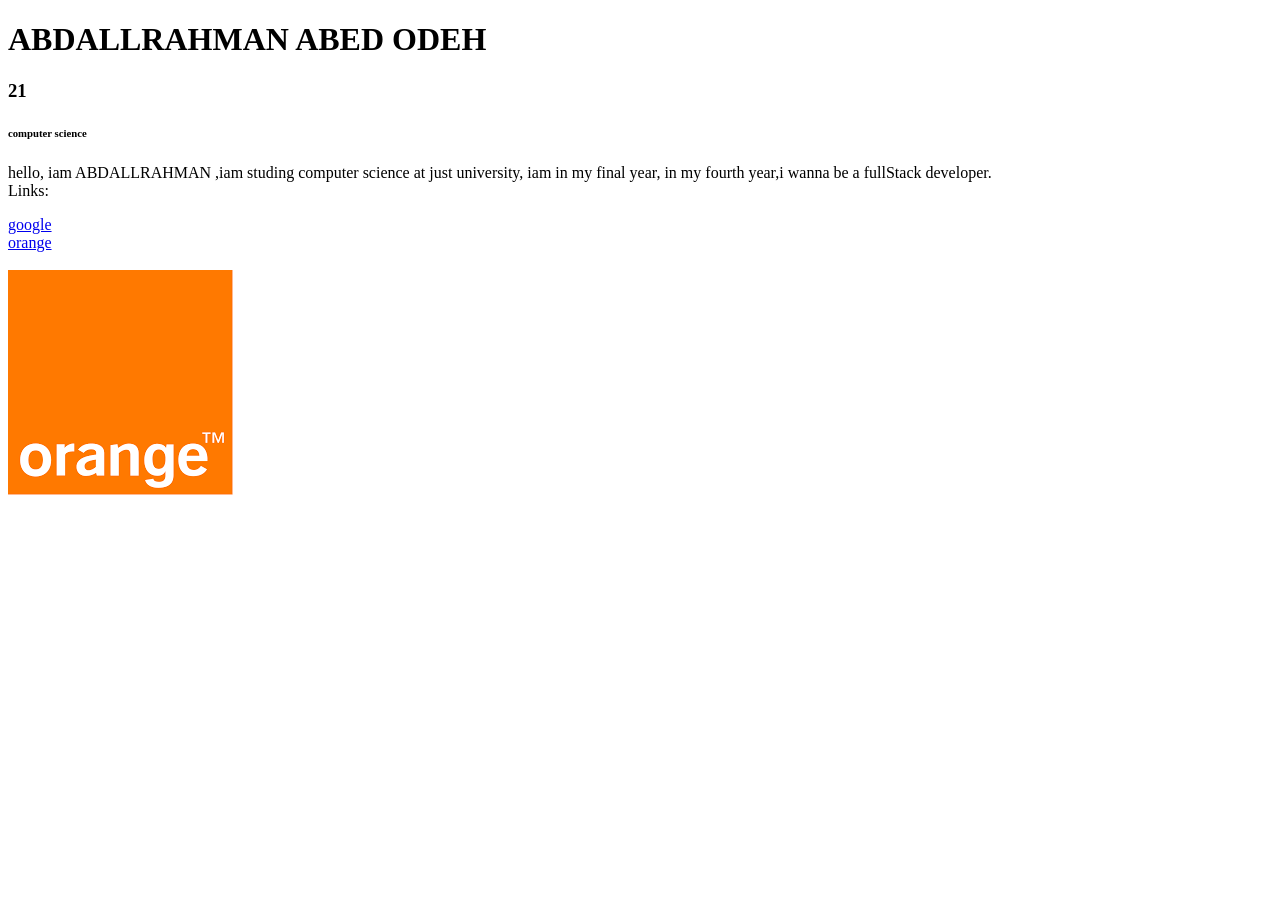
<file: html/tasks/task1/index.html>
<!DOCTYPE html>
<html lang="en">
<head>
    <meta charset="UTF-8">
    <meta name="viewport" content="width=device-width, initial-scale=1.0">
    <title>Document</title>
</head>
<body>
    <h1>
        ABDALLRAHMAN ABED ODEH
    </h1>
    <h3>
        21 
    </h3>
    <h6>
        computer science
    </h6>
    <p>
        hello, iam ABDALLRAHMAN ,iam studing computer science at just university, iam in my final year,
        in my fourth year,i wanna be a fullStack developer.
        <br>
        Links:
    </p>
    <a href="https://www.google.com/" title="tap here to go to google" target="_blank">google</a>
    <br>
    <a href="https://orange.jo/en" title="tap here to go to orange" target="_blank">orange</a>
    <br><br>
    <img src="orange.png" alt="orange photo">


</body>
</html>
</file>
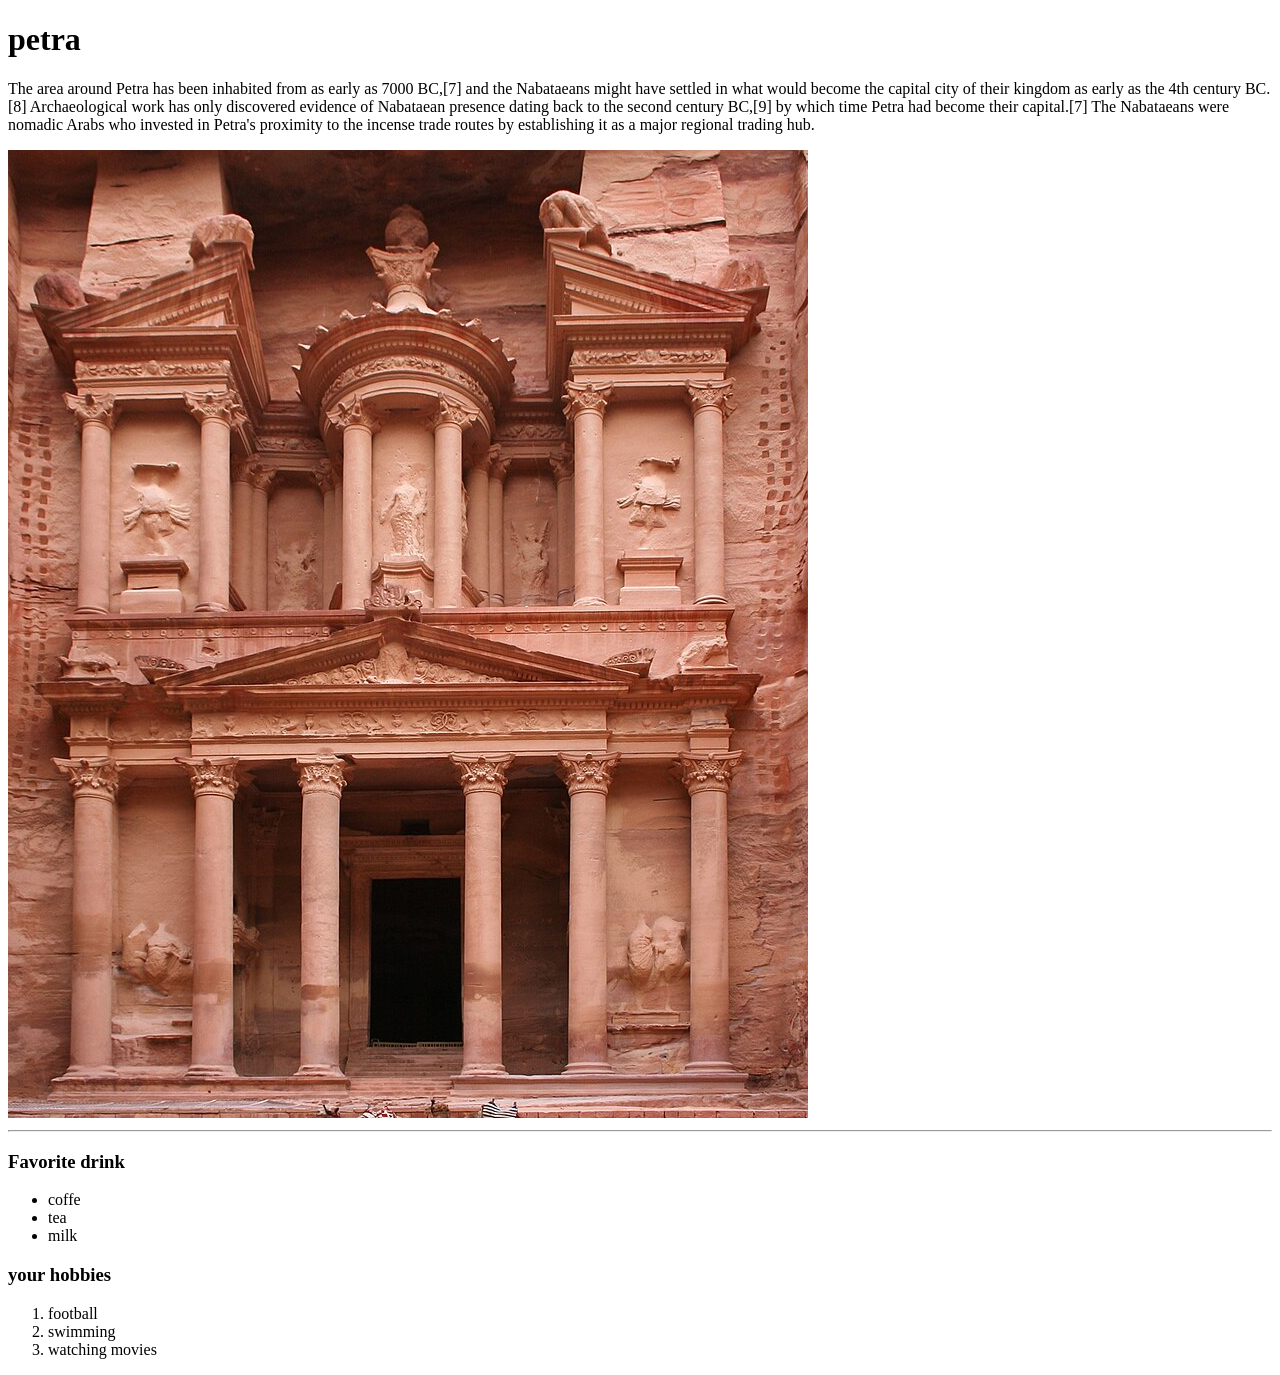
<file: html/tasks/task2/index.html>
<!DOCTYPE html>
<html lang="en">
<head>
    <meta charset="UTF-8">
    <meta name="viewport" content="width=device-width, initial-scale=1.0">
    <title>petra</title>
</head>
<body>
    <h1>
        petra
    </h1>
    <p>
        The area around Petra has been inhabited from as early as 7000 BC,[7] and the Nabataeans might have settled in what would become the capital city of their kingdom as early as the 4th century BC.[8] Archaeological work has only discovered evidence of Nabataean presence dating back to the second century BC,[9] by which time Petra had become their capital.[7] The Nabataeans were nomadic Arabs who invested in Petra's proximity to the incense trade routes by establishing it as a major regional trading hub.
    </p>
    <img src="petra.jpeg" alt="petra photo">
    <hr>
    <h3>
        Favorite drink
    </h3>
    <ul>
        <li>
            coffe
        </li>
        <li>
            tea
        </li>
        <li>
            milk
        </li>
    </ul>
    <h3>
        your hobbies
    </h3>
    <ol>
        <li>
            football
        </li>
        <li>
            swimming
        </li>
        <li>
            watching movies
        </li>
    </ol>
</body>
</html>
</file>
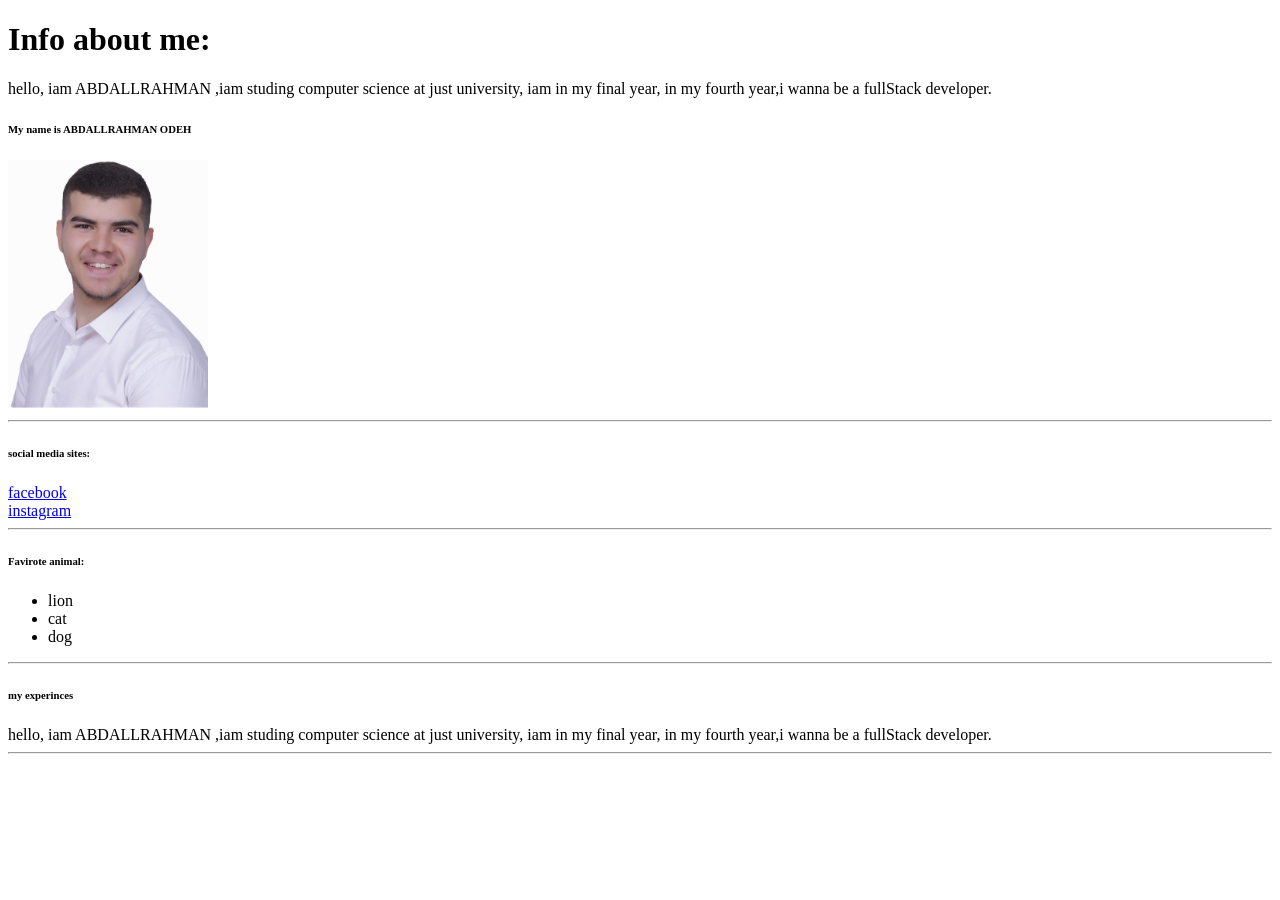
<file: html/tasks/task3/index.html>
<!DOCTYPE html>
<html lang="en">
<head>
    <meta charset="UTF-8">
    <meta name="viewport" content="width=device-width, initial-scale=1.0">
    <title>Document</title>
</head>
<body>
    <h1>
        Info about me:
    </h1>
    <p>
    hello, iam ABDALLRAHMAN ,iam studing computer science at just university, iam in my final year,
        in my fourth year,i wanna be a fullStack developer.
    </p>
    <h6>
        My name is ABDALLRAHMAN ODEH
    </h6>
    <img src="me.jpg" alt="vector stack" width="200px"><br>
    <hr>
    <h6>
        social media sites:
    </h6>
    <a href="https://www.facebook.com/" target="_blank" title="click to go to facebook">facebook</a><br>
    <a href="https://www.instagram.com/" target="_blank" title="click to go to instagram">instagram</a>
    <br>
    <hr>
    <h6>
        Favirote animal:
    </h6>
    <ul>
        <li>
            lion
        </li>
        <li>
            cat
        </li>
        <li>
            dog
        </li>
    </ul>
    <hr>
    <h6>
        my experinces
    </h6>
    hello, iam ABDALLRAHMAN ,iam studing computer science at just university, iam in my final year,
        in my fourth year,i wanna be a fullStack developer.
    <hr>
</body>
</html>
</file>
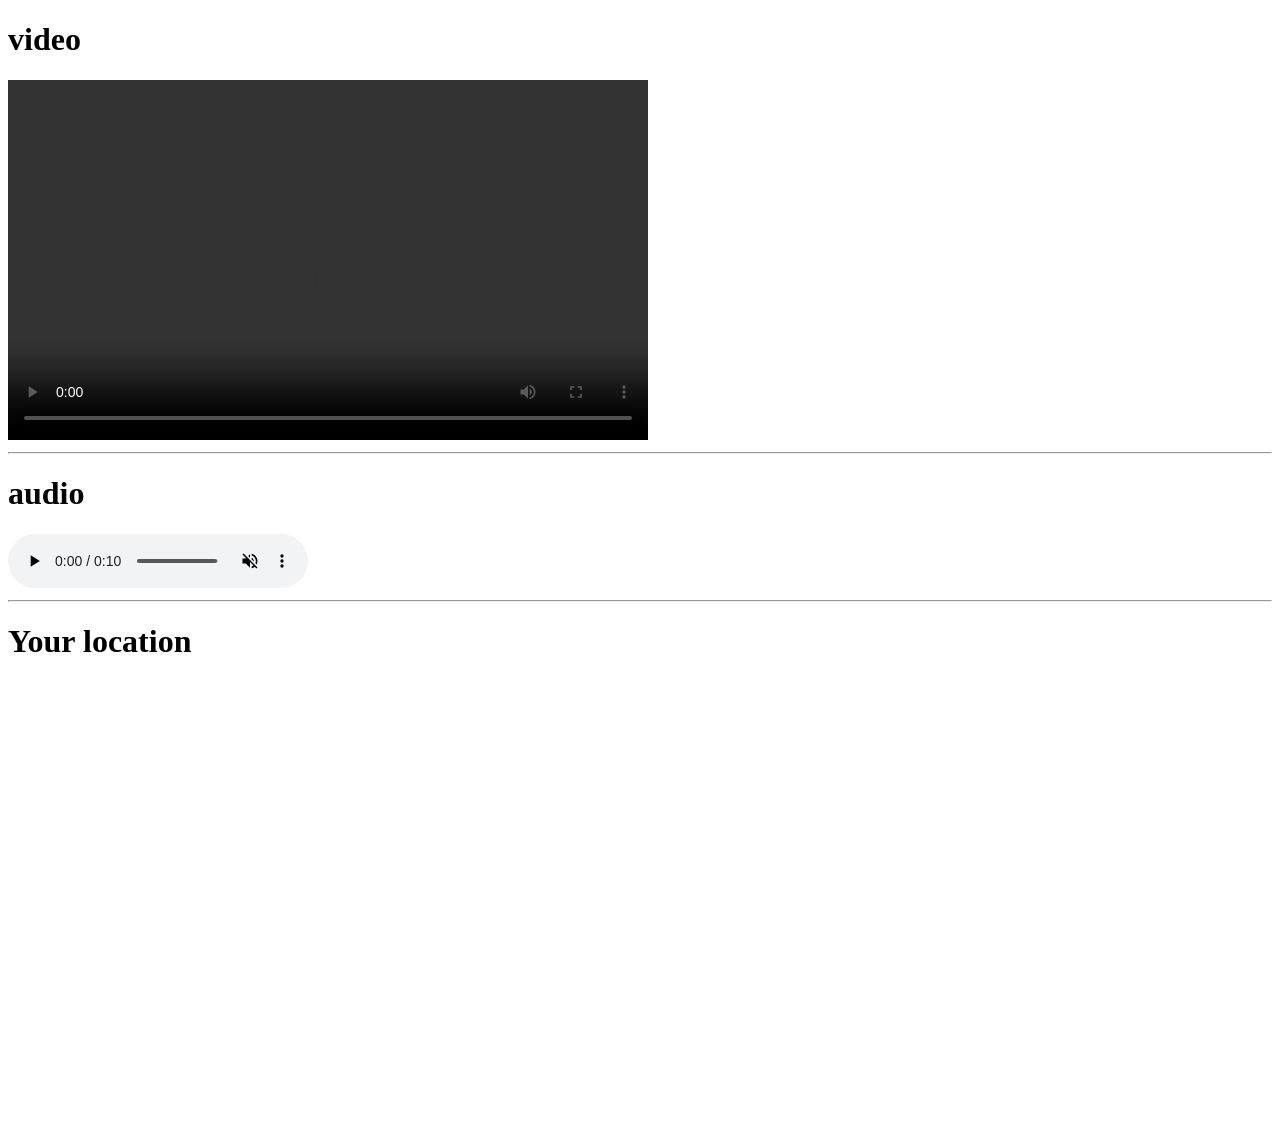
<file: html/tasks/task5/index.html>
<!DOCTYPE html>
<html lang="en">
<head>
    <meta charset="UTF-8">
    <meta name="viewport" content="width=device-width, initial-scale=1.0">
    <title>Document</title>
</head>
<body>
    <h1>
        video
    </h1>
    <video width="640" height="360" controls >
    <source src="video.mp4" type="video/mp4">
    </video>

    <br>
    <hr>
    <h1>
        audio
    </h1>
    <audio controls muted>          ​
    <source src="audio.mp3" type="audio/mp3">​
    </audio>
    <br>
    <hr>
    
    
    <h1>
    Your location
    </h1>

    <iframe src="https://www.google.com/maps/embed?pb=!1m14!1m12!1m3!1d13538.666095391764!2d35.8170869!3d31.969942449999998!2m3!1f0!2f0!3f0!3m2!1i1024!2i768!4f13.1!5e0!3m2!1sen!2sjo!4v1698152950593!5m2!1sen!2sjo" width="600" height="450" style="border:0;" allowfullscreen="" loading="lazy" referrerpolicy="no-referrer-when-downgrade"></iframe>
    </body>
</html>
</file>
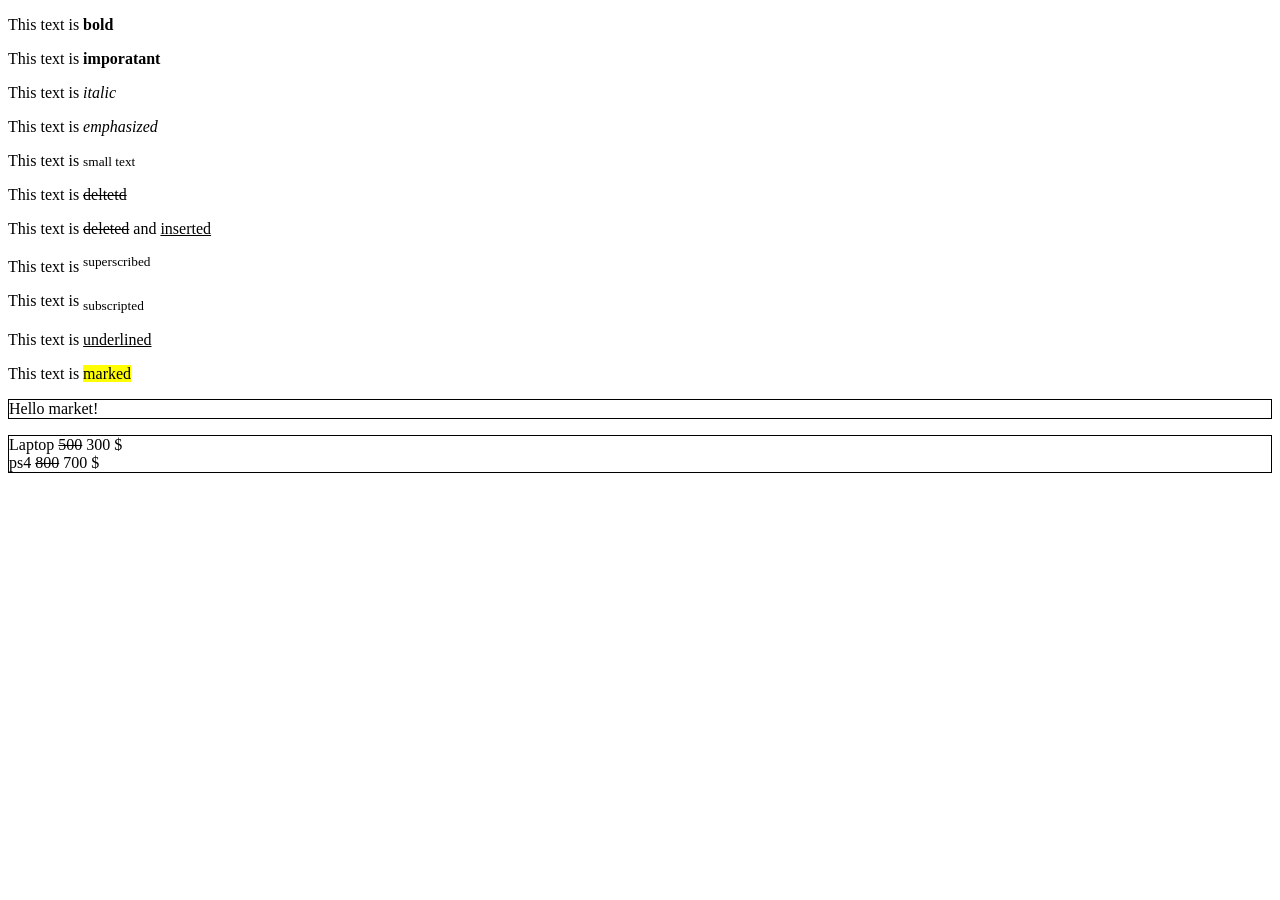
<file: html/tasks/task6/index.html>
<!DOCTYPE html>
<html lang="en">
<head>
    <meta charset="UTF-8">
    <meta name="viewport" content="width=device-width, initial-scale=1.0">
    <title>Document</title>
</head>
<body>
    <p>
        This text is <b>bold</b>
    </p>
    <p>
        This text is <strong>imporatant</strong>
    </p>
    <p>
        This text is <i>italic</i>
    </p>
    <p>
        This text is <em>emphasized</em>
    </p>
    <p>
        This text is <small>small text</small>
    </p>
    <p>
        This text is <del>deltetd</del>
    </p>
    <p>
        This text is <del>deleted</del> and <ins>inserted</ins>
    </p>
    <p>
        This text is <sup>superscribed</sup>
    </p>
    <p>
        This text is <sub>subscripted</sub>
    </p>
    <p>
        This text is <ins>underlined</ins>
    </p>
    <p>
        This text is <mark>marked</mark>
    </p>
    <p style="border:1px solid black">
        Hello market!
    </p>
    <p style="border:1px solid black">
        Laptop <del>500</del>  300 $ <br>
        ps4 <del>800</del> 700 $ <br>
    </p>
</body>
</html>
</file>
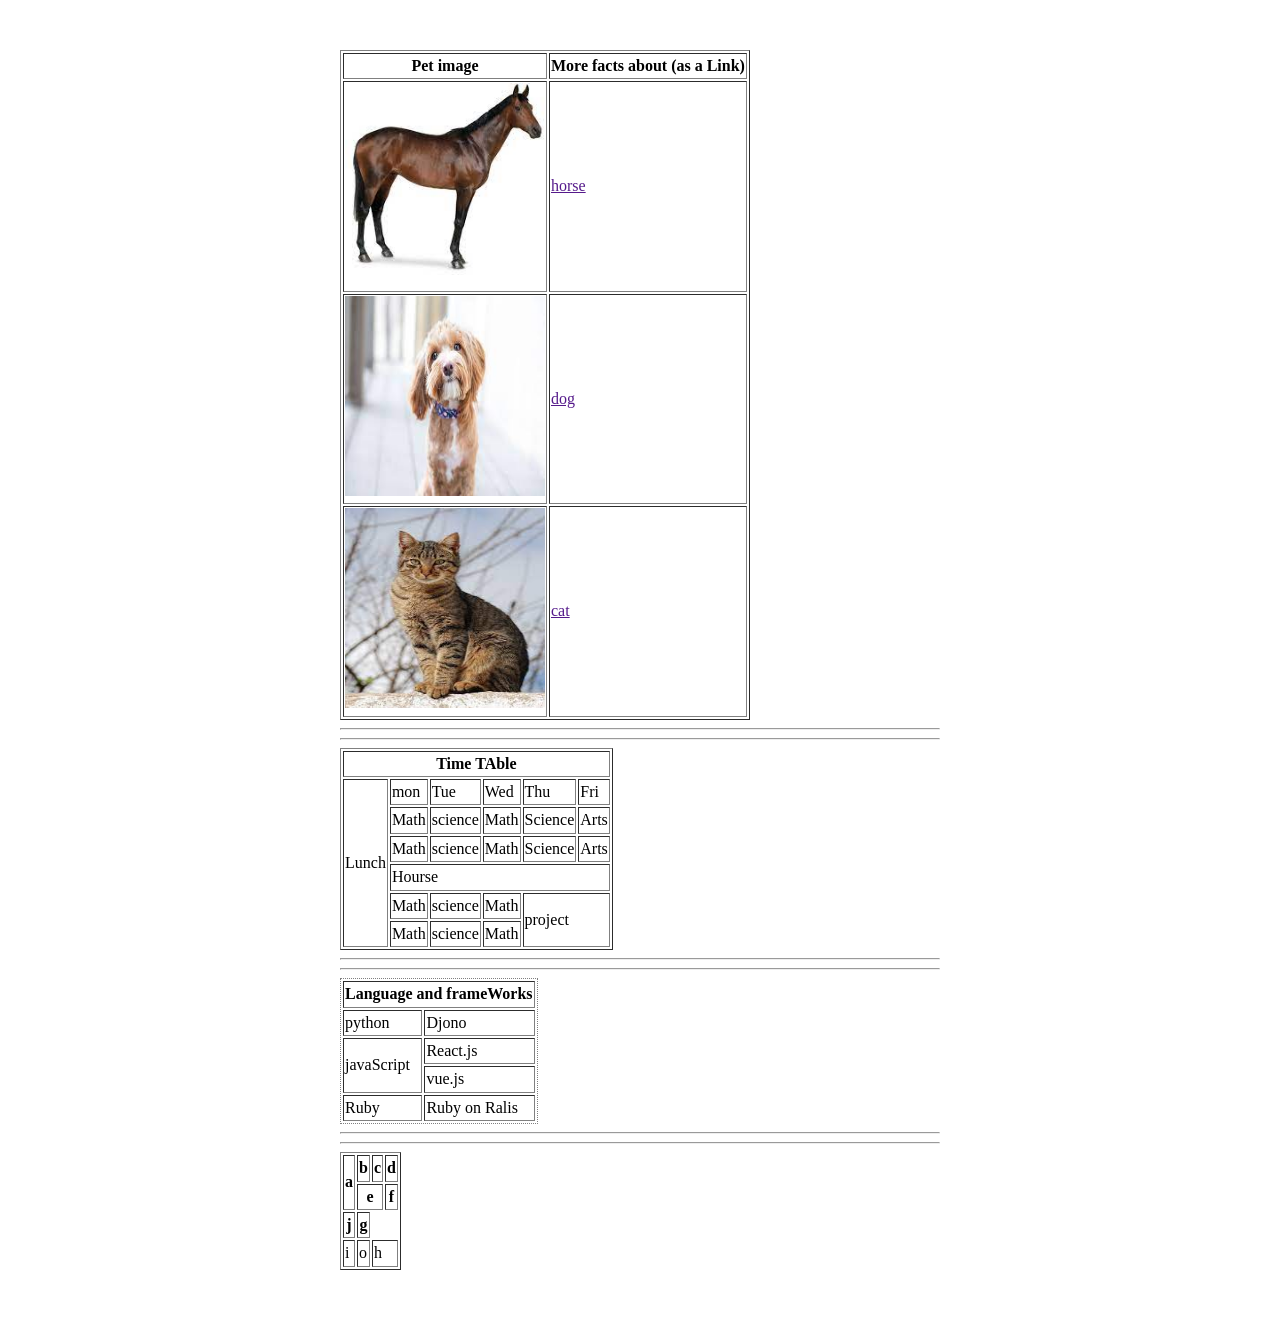
<file: html/tasks/task7/index.html>
<!DOCTYPE html>
<html>
<head>
  <title>Time Table</title>
  <style>
        body{
            margin:auto;
            max-width: 600px;
            line-height: 1.4;
            margin-top: 50px;
            margin-bottom: 50px;
        }
        img{
            width:200px;
            height: 200px;
        }
    </style>
</head>
<body>
<table border="1">
<thead>
  <tr>
    <th>Pet image</th>
    <th>More facts about (as a Link)</th>
  </tr>
</thead>
<tbody>
  <tr>
    <td><img src="horse.jpeg" alt="horse"></td>
    <td><a href="">horse</a></td>
  </tr>
  <tr>
    <td><img src="dog.jpeg" alt="dog"></td>
    <td><a href="">dog</a></td>
  </tr>
  <tr>
    <td><img src="cat.jpeg" alt="cat"></td>
    <td><a href="">cat</a></td>
  </tr>
</tbody>
</table>
<hr>
<hr>
<table border="1">
<thead>
  <tr>
    <th colspan="6">Time TAble</th>
  </tr>
</thead>
<tbody>
  <tr>
    <td rowspan="6"> Lunch</td>
    <td>mon</td>
    <td>Tue</td>
    <td>Wed</td>
    <td>Thu</td>
    <td>Fri</td>
  </tr>
  <tr>
    <td>Math</td>
    <td>science</td>
    <td>Math</td>
    <td>Science</td>
    <td>Arts</td>
  </tr>
  <tr>
    <td>Math</td>
    <td>science</td>
    <td>Math</td>
    <td>Science</td>
    <td>Arts</td>
  </tr>
  <tr>
    <td colspan="5">Hourse</td>
  </tr>
  <tr>
    <td>Math</td>
    <td>science</td>
    <td>Math</td>
    <td colspan="2" rowspan="2">project</td>
  </tr>
  <tr>
    <td>Math</td>
    <td>science</td>
    <td>Math</td>
  </tr>
</tbody>
</table>
<hr>
<hr>
<table border="1" style="border-style: dotted;">
<thead>
  <tr>
    <th colspan="2">Language and frameWorks</th>
  </tr>
</thead>
<tbody>
  <tr>
    <td>python</td>
    <td>Djono</td>
  </tr>
  <tr>
    <td rowspan="2">javaScript</td>
    <td>React.js</td>
  </tr>
  <tr>
    <td>vue.js</td>
  </tr>
  <tr>
    <td>Ruby</td>
    <td>Ruby on Ralis</td>
  </tr>
</tbody>
</table>
<hr>
<hr>

<table border="1">
<thead>
  <tr>
    <th rowspan="2">a</th>
    <th>b</th>
    <th>c</th>
    <th>d</th>
  </tr>
  <tr>
    <th colspan="2" rowspan="2">e</th>
    <th>f</th>
  </tr>
</thead>
<tbody>
  <tr>
    <th>j</th>
    <th>g</th>
  </tr>
  <tr>
    <td>i</td>
    <td>o</td>
    <td colspan="2">h</td>
  </tr>
</tbody>
</table>
</body>
</html>
</file>
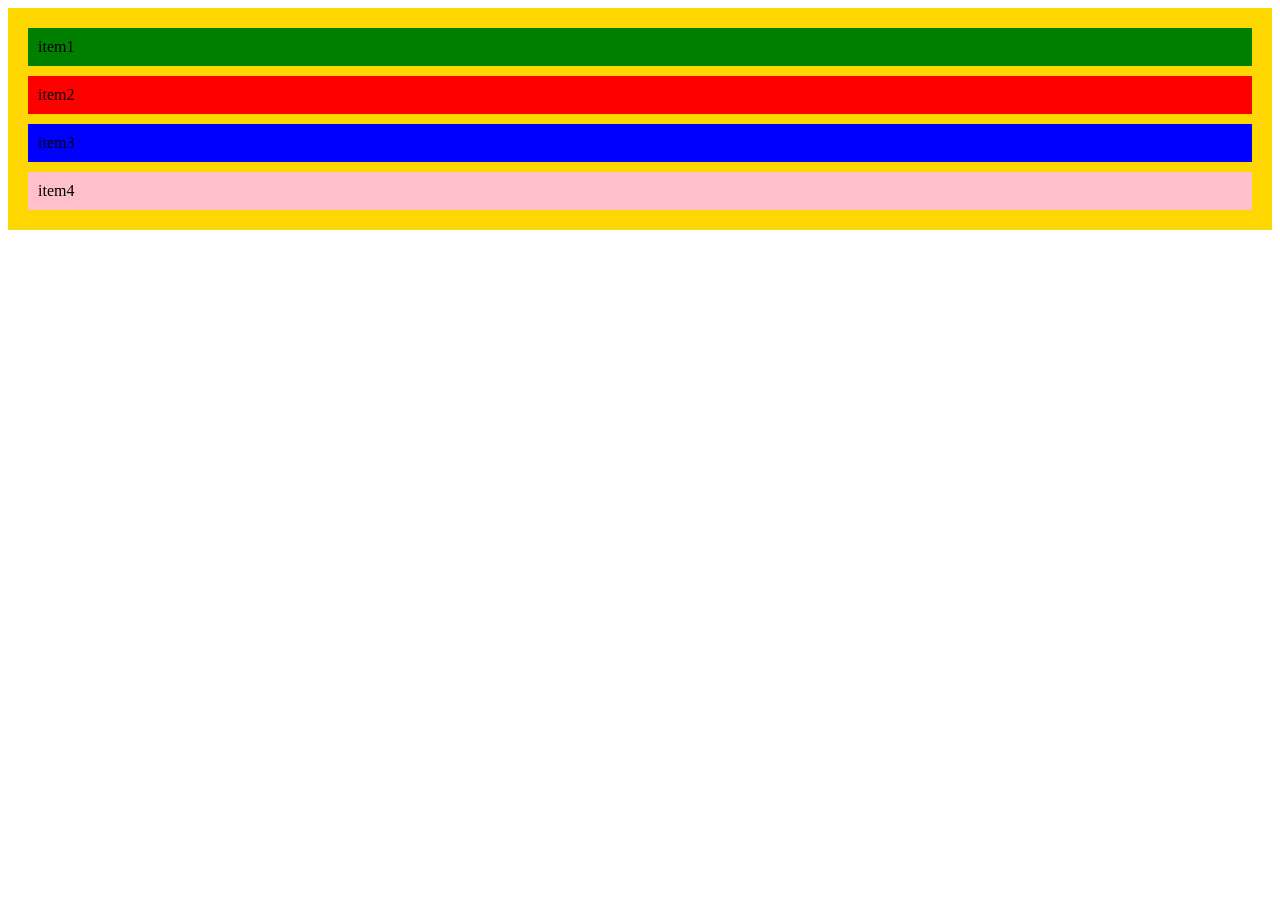
<file: css/flexBox/task1.html>
<!DOCTYPE html>
<html lang="en">
<head>
    <meta charset="UTF-8">
    <meta name="viewport" content="width=device-width, initial-scale=1.0">
    <title>task1</title>
    <style>
        .parent{
            background-color: gold;
            padding: 10px;
        }
        .parent div{
            margin:10px;
            padding:10px;
        }
        .item1{
            background-color: green;
        }
        .item2{
            background-color: red;
        }
        .item3{
            background-color: blue;
        }
        .item4{
            background-color: pink;
        }
    </style>
</head>
<body>
    <div class="parent">
        <div class="item1">item1</div>
        <div class="item2">item2</div>
        <div class="item3">item3</div>
        <div class="item4">item4</div>
    </div>
</body>
</html>
</file>
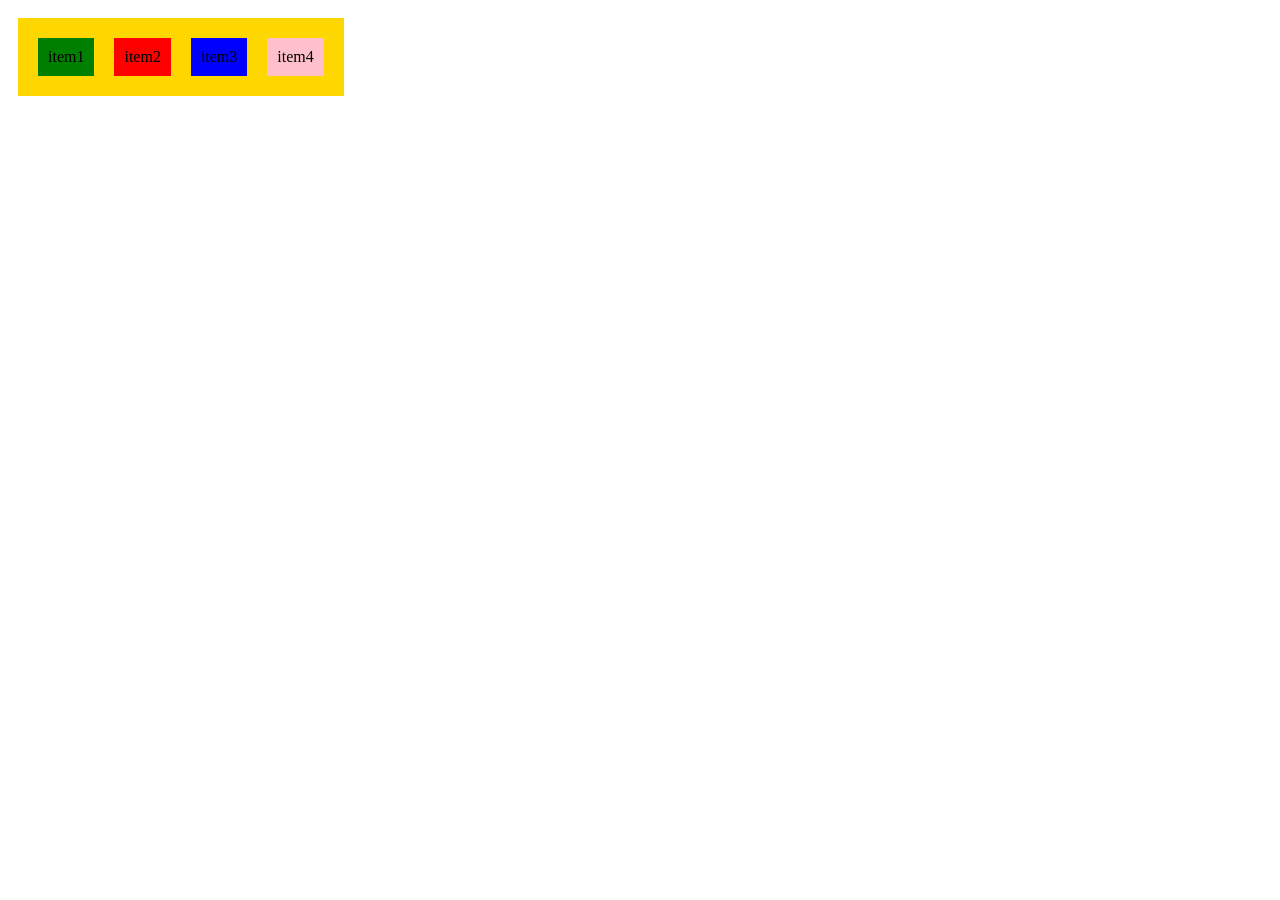
<file: css/flexBox/task2.html>
<!DOCTYPE html>
<html lang="en">
<head>
    <meta charset="UTF-8">
    <meta name="viewport" content="width=device-width, initial-scale=1.0">
    <title>task2</title>
    <style>
        .parent{
            background-color: gold;
            margin: 10px;
            padding: 10px;
            display: inline-flex;
            flex-direction: row;
        }
        .parent div{
            margin:10px;
            padding:10px;
        }
        .item1{
            background-color: green;
        }
        .item2{
            background-color: red;
        }
        .item3{
            background-color: blue;
        }
        .item4{
            background-color: pink;
        }
    </style>
</head>
<body>
    <div class="parent">
        <div class="item1">item1</div>
        <div class="item2">item2</div>
        <div class="item3">item3</div>
        <div class="item4">item4</div>
    </div>
</body>
</html>
</file>
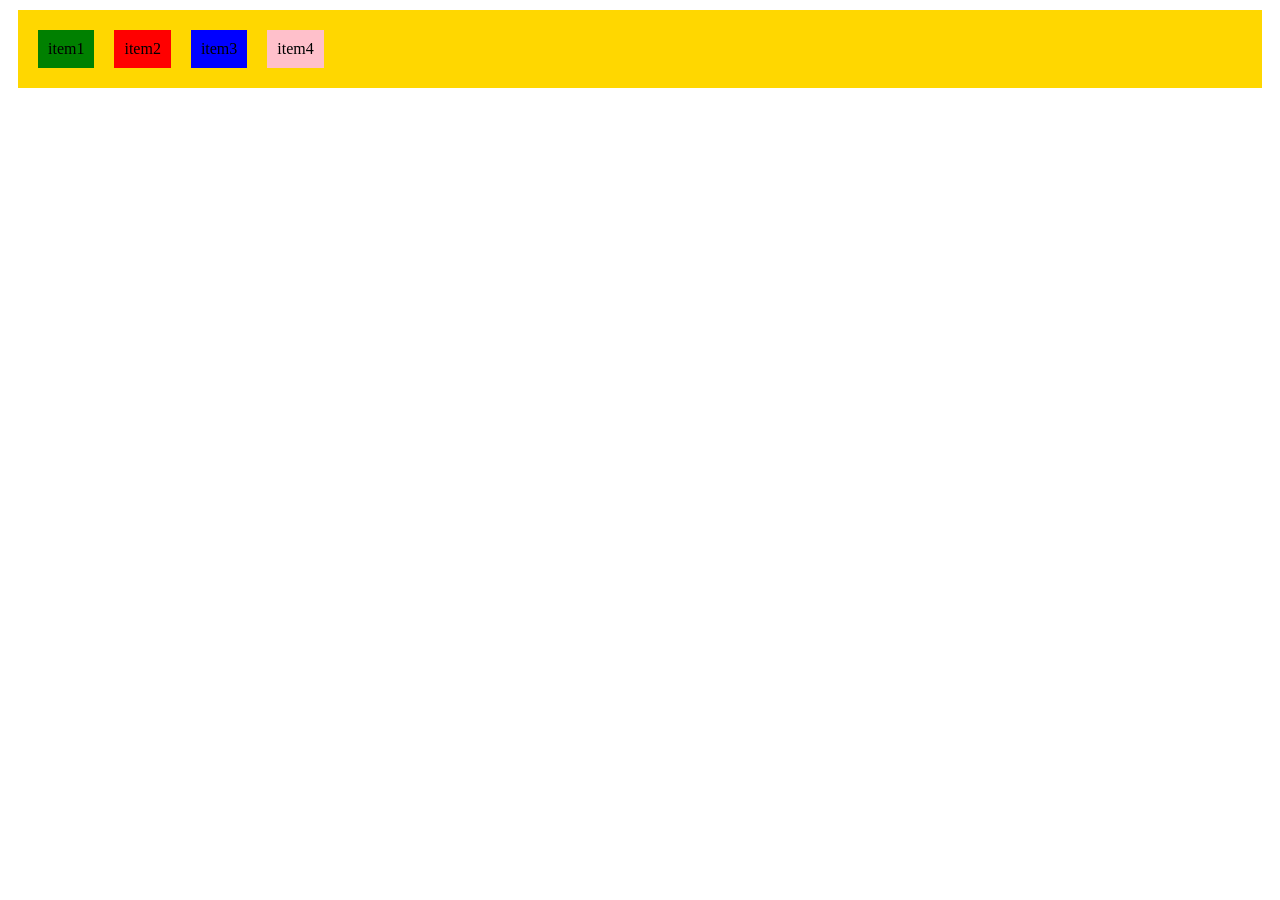
<file: css/flexBox/task3.html>
<!DOCTYPE html>
<html lang="en">
<head>
    <meta charset="UTF-8">
    <meta name="viewport" content="width=device-width, initial-scale=1.0">
    <title>task3</title>
    <style>
        .parent{
            background-color: gold;
            margin: 10px;
            padding:10px;
            display: flex;
            flex-direction: row;
        }
        .parent div{
            margin:10px;
            padding:10px;
        }
        .item1{
            background-color: green;
        }
        .item2{
            background-color: red;
        }
        .item3{
            background-color: blue;
        }
        .item4{
            background-color: pink;
        }
    </style>
</head>
<body>
    <div class="parent">
        <div class="item1">item1</div>
        <div class="item2">item2</div>
        <div class="item3">item3</div>
        <div class="item4">item4</div>
    </div>
</body>
</html>
</file>
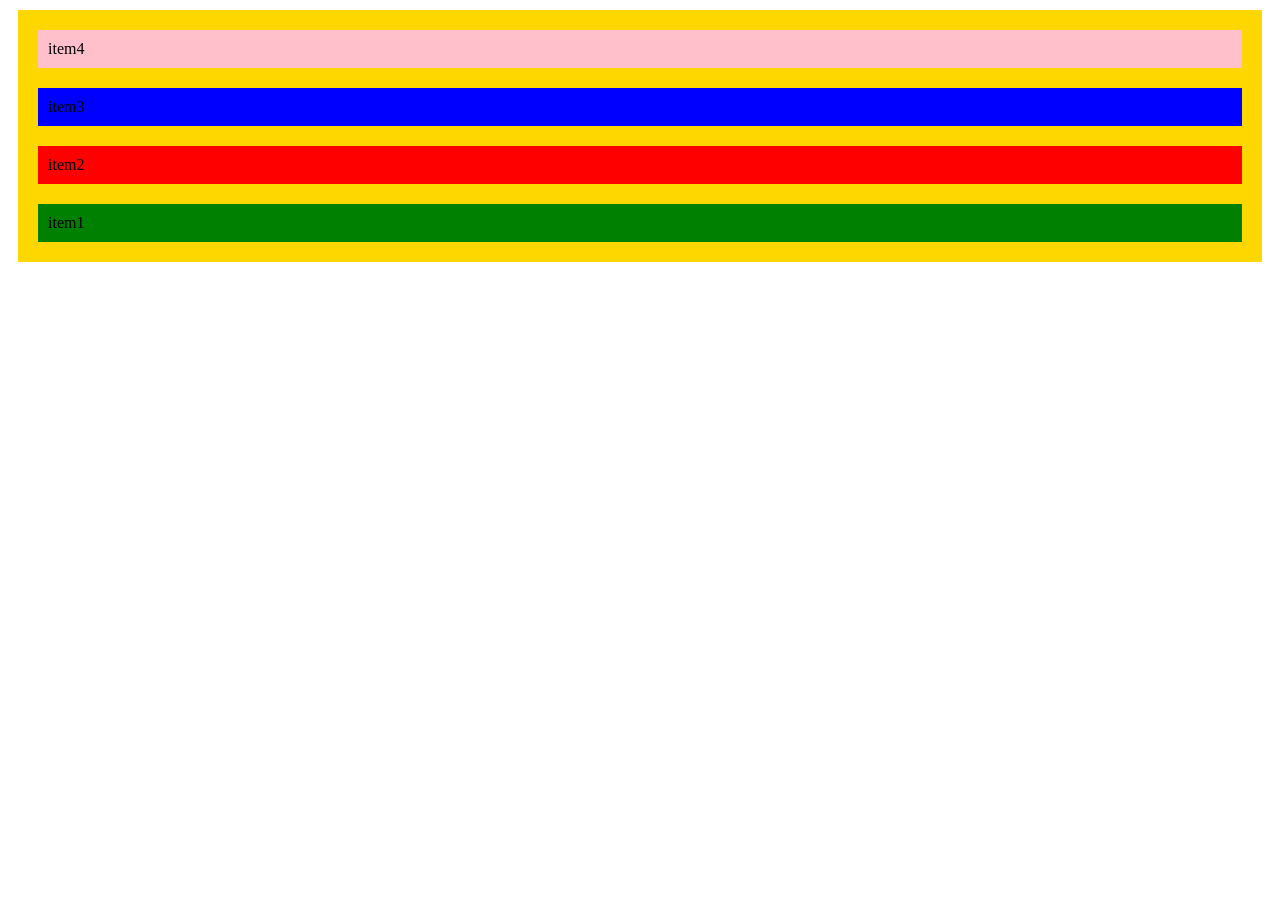
<file: css/flexBox/task4.html>
<!DOCTYPE html>
<html lang="en">
<head>
    <meta charset="UTF-8">
    <meta name="viewport" content="width=device-width, initial-scale=1.0">
    <title>task4</title>
    <style>
        .parent{
            background-color: gold;
            margin: 10px;
            padding:10px;
            display: flex;
            flex-direction: column-reverse;
        }
        .parent div{
            margin:10px;
            padding:10px;
        }
        .item1{
            background-color: green;
        }
        .item2{
            background-color: red;
        }
        .item3{
            background-color: blue;
        }
        .item4{
            background-color: pink;
        }
    </style>
</head>
<body>
    <div class="parent">
        <div class="item1">item1</div>
        <div class="item2">item2</div>
        <div class="item3">item3</div>
        <div class="item4">item4</div>
    </div>
</body>
</html>
</file>
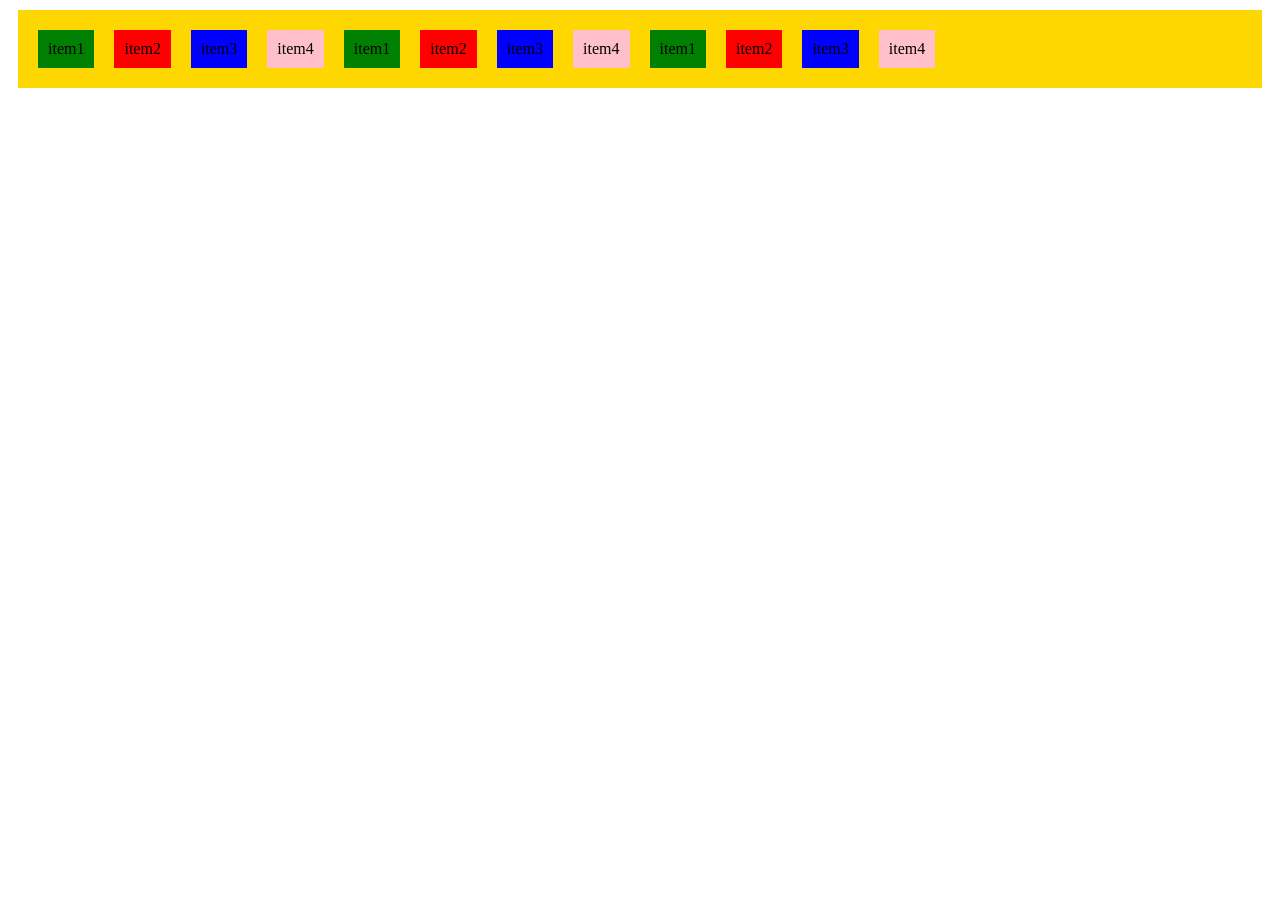
<file: css/flexBox/task5.html>
<!DOCTYPE html>
<html lang="en">
<head>
    <meta charset="UTF-8">
    <meta name="viewport" content="width=device-width, initial-scale=1.0">
    <title>task5</title>
    <style>
        .parent{
            background-color: gold;
            margin: 10px;
            padding:10px;
            display: flex;
            flex-direction: row;
            flex-wrap: wrap;
            flex-flow: row wrap;
        }
        .parent div{
            margin:10px;
            padding:10px;
        }
        .item1{
            background-color: green;
        }
        .item2{
            background-color: red;
        }
        .item3{
            background-color: blue;
        }
        .item4{
            background-color: pink;
        }
    </style>
</head>
<body>
    <div class="parent">
        <div class="item1">item1</div>
        <div class="item2">item2</div>
        <div class="item3">item3</div>
        <div class="item4">item4</div>
        <div class="item1">item1</div>
        <div class="item2">item2</div>
        <div class="item3">item3</div>
        <div class="item4">item4</div>
        <div class="item1">item1</div>
        <div class="item2">item2</div>
        <div class="item3">item3</div>
        <div class="item4">item4</div>
    </div>
</body>
</html>
</file>
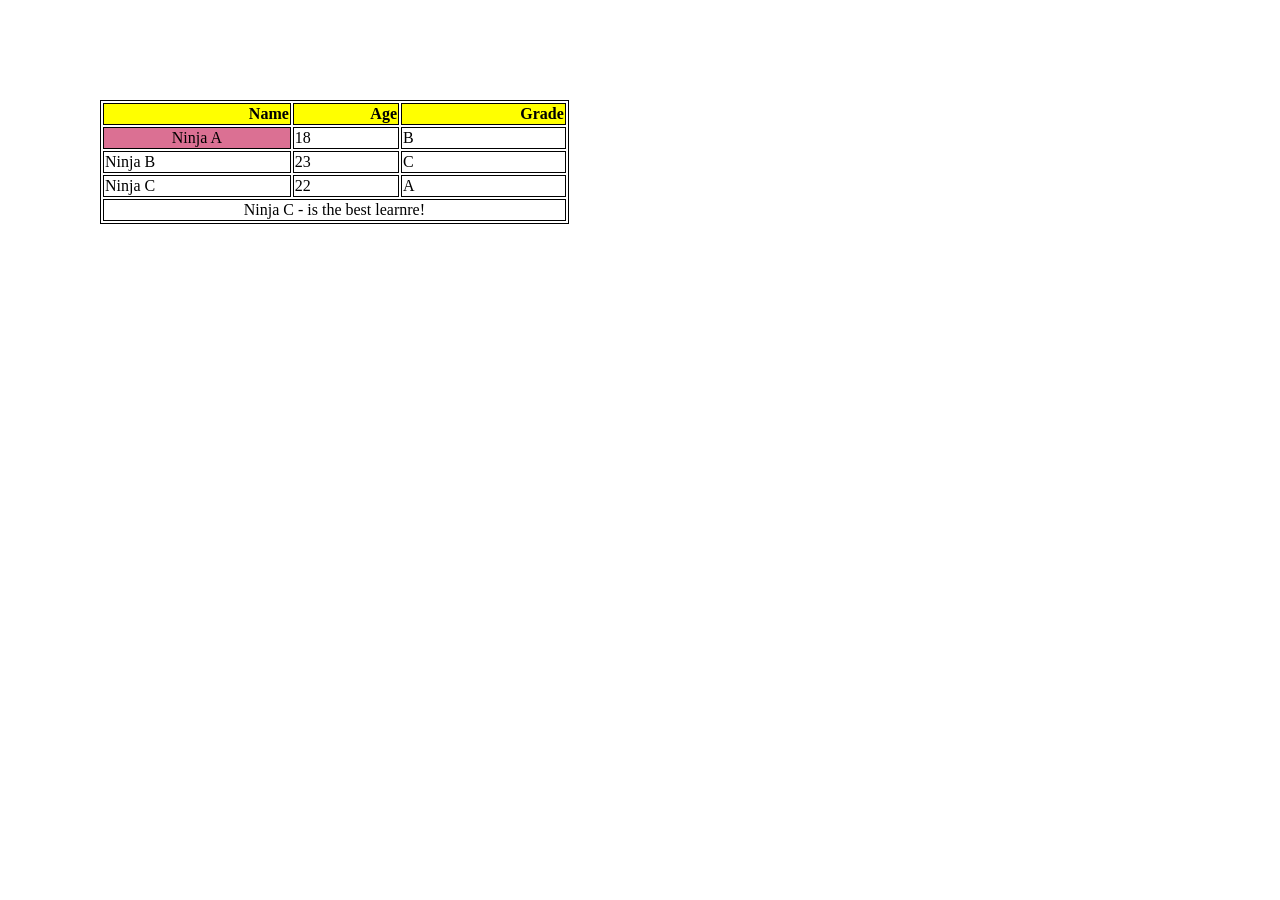
<file: css/tasks/task1.html>
<!DOCTYPE html>
<html lang="en">
<head>
    <meta charset="UTF-8">
    <meta name="viewport" content="width=device-width, initial-scale=1.0">
    <title>task1 </title>
    <style>
        body{
            margin-left: 100px;
            margin-top: 100px;
        }
        table{
            width: 40%;
            height: 40%;
        }
        table,th,td{
            border: 1px solid black;
        }
        th{
            background-color: yellow;
            text-align: right;
        }
    </style>
</head>
<body>
    <table>
        <thead>
            <tr>
                <th>
                    Name
                </th>
                <th>
                    Age
                </th>
                <th>
                    Grade
                </th>
            </tr>
        </thead>
        <tbody>
            <tr>
                <td style="background-color: palevioletred; text-align: center;">
                    Ninja A
                </td>
                <td>
                    18
                </td>
                <td>
                    B
                </td>
            </tr>
            <tr>
                <td>
                    Ninja B
                </td>
                <td>
                    23 
                </td>
                <td>
                    C
                </td>
            </tr>
            <tr>
                <td>
                    Ninja C
                </td>
                <td>
                    22
                </td>
                <td>
                    A
                </td>
            </tr>
        </tbody>
        <tfoot>
            <tr style="text-align: center;">
               <td colspan="3">
                Ninja C - is the best learnre!
               </td>
            </tr>
        </tfoot>
    </table>
</body>
</html>
</file>
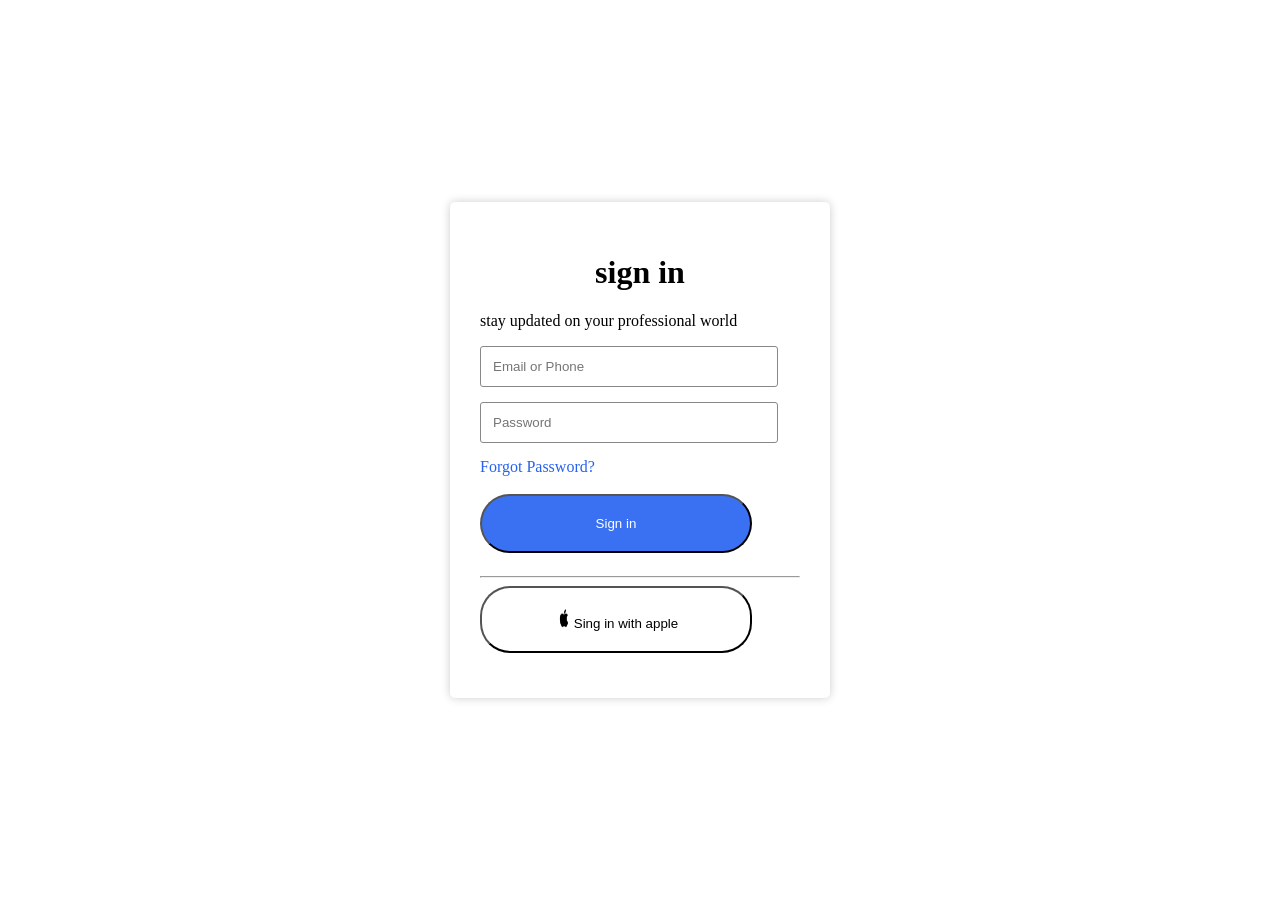
<file: css/tasks/task2.html>
<!DOCTYPE html>
<html lang="en">
<head>
    <meta charset="UTF-8">
    <meta name="viewport" content="width=device-width, initial-scale=1.0">
    <title>task2</title>
    <link rel="stylesheet" href="task2Css.css">
</head>
<body>
    <!-- <img src="linkedIn.png" alt="linkedIn logo" class="logo"> -->
    <div class="container">
        <h1 style="text-align: center;">
            sign in
        </h1>
        <p>
            stay updated on your professional world
        </p>
        <form action="">
            <div class="input">
                <input type="email" placeholder="Email or Phone">
            </div>
            <div class="input">
                <input type="password" placeholder="Password">
            </div>
            <a href="">Forgot Password?</a><br><br>
            <button type="button" class="signIn">Sign in</button><hr>
            <button type="button" class="signInApple"><img src="apple.png" alt="apple logo" style="width:20px; height:20px;">Sing in with apple</button>
        </form>
    </div>
</body>
</html>
</file>
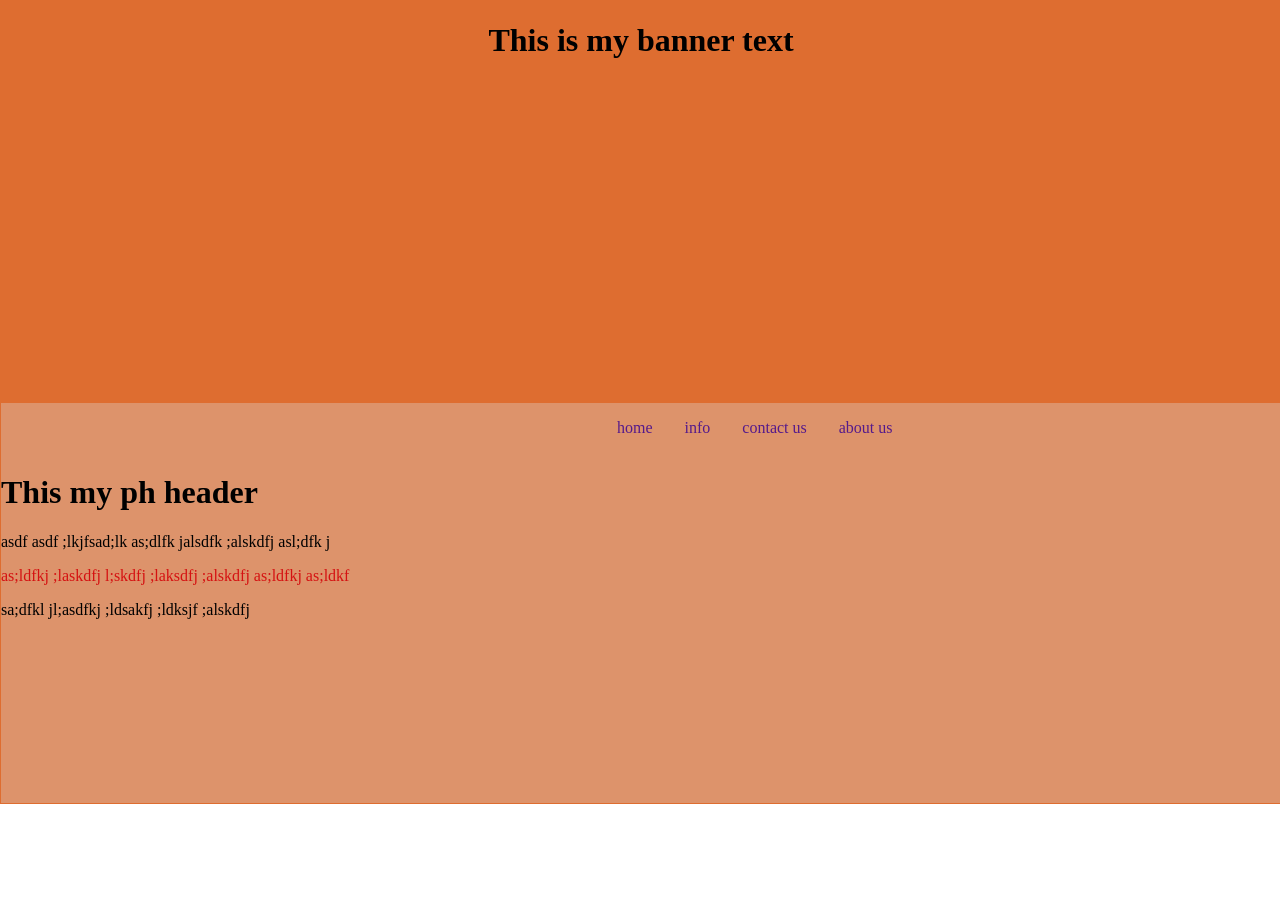
<file: css/tasks/task4.html>
<!DOCTYPE html>
<html lang="en">
<head>
    <meta charset="UTF-8">
    <meta name="viewport" content="width=device-width, initial-scale=1.0">
    <title>task4</title>
    <style>
    .div1 {
        border: 1px solid rgb(222, 109, 48);
        display: block;
        text-align: center;
        width: 100%;
        height: 400px;
        background-color: rgb(222, 109, 48);
        position: fixed;
        top: 0;
        left:0;
}
.div2{
        border: 1px solid rgb(222, 109, 48);
        display: block;
        /* text-align: center; */
        width: 100%;
        height: 400px;
        background-color: rgb(221, 147, 107);
        position: fixed;
        left:0;
        margin-top:394px;
}
ul{
    margin: 0px;
    padding: 0px;
    list-style-type: none;
    color:black;
    overflow: hidden;
    margin-left:600px;
    /* text-align: center; */
}
li a{
    float: left;
    text-align: center;
    padding: 16px;
    text-decoration: none;
}
    </style>
</head>
<body>
    <div class="div1">
        <h1>
            This is my banner text
        </h1>
    </div>
    <div class="div2">
        <ul>
            <li>
                <a href="">home</a>
            </li>
            <li>
                <a href="">info</a>
            </li>
            <li>
                <a href="">contact us
                </a>
            </li>
            <li>
                <a href="">about us</a>
            </li>
        </ul>
        <h1>
            This my ph header
        </h1>
        <p>
            asdf asdf ;lkjfsad;lk as;dlfk jalsdfk ;alskdfj asl;dfk j
        </p>
        <p style="color: rgb(213, 17, 17);">
            as;ldfkj ;laskdfj l;skdfj ;laksdfj ;alskdfj as;ldfkj as;ldkf 
        </p>
        <p>
            sa;dfkl jl;asdfkj ;ldsakfj ;ldksjf ;alskdfj
        </p>
    </div>
</body>
</html>
</file>
<file: css/tasks/task2Css.css>
body {
    display: flex;
    justify-content: center;
    align-items: center;
    height: 100vh;
    margin: 0;
}

.container {
    width: 320px;
    padding: 30px;
    background-color: #fff;
    box-shadow: 0 0 10px rgba(0, 0, 0, 0.2);
    border-radius: 5px;
    margin:20px;
}
.logo{
    width:100px;
    height: auto;
    float: left !important;
}
form a:link,a:hover,a:visited{
    text-decoration: none;
    color:rgb(38, 98, 238);
}
.signIn{
    background-color: rgb(58, 113, 242);
    padding:20px;
    text-align: center;
    border-radius: 30px;
    width:85%;
    color:white;
}
input[type="email"],input[type="password"]{
    width: 85%;
    padding:12px;
    border-radius: 3px;
    border: 1px solid #888888;
}
.input{
    margin-bottom: 15px;
}
button{
    margin-bottom: 15px;
}
.signInApple{
    background-color: white;
    padding:20px;
    text-align: center;
    border-radius: 30px;
    width:85%;
    color:black;
}
</file>
